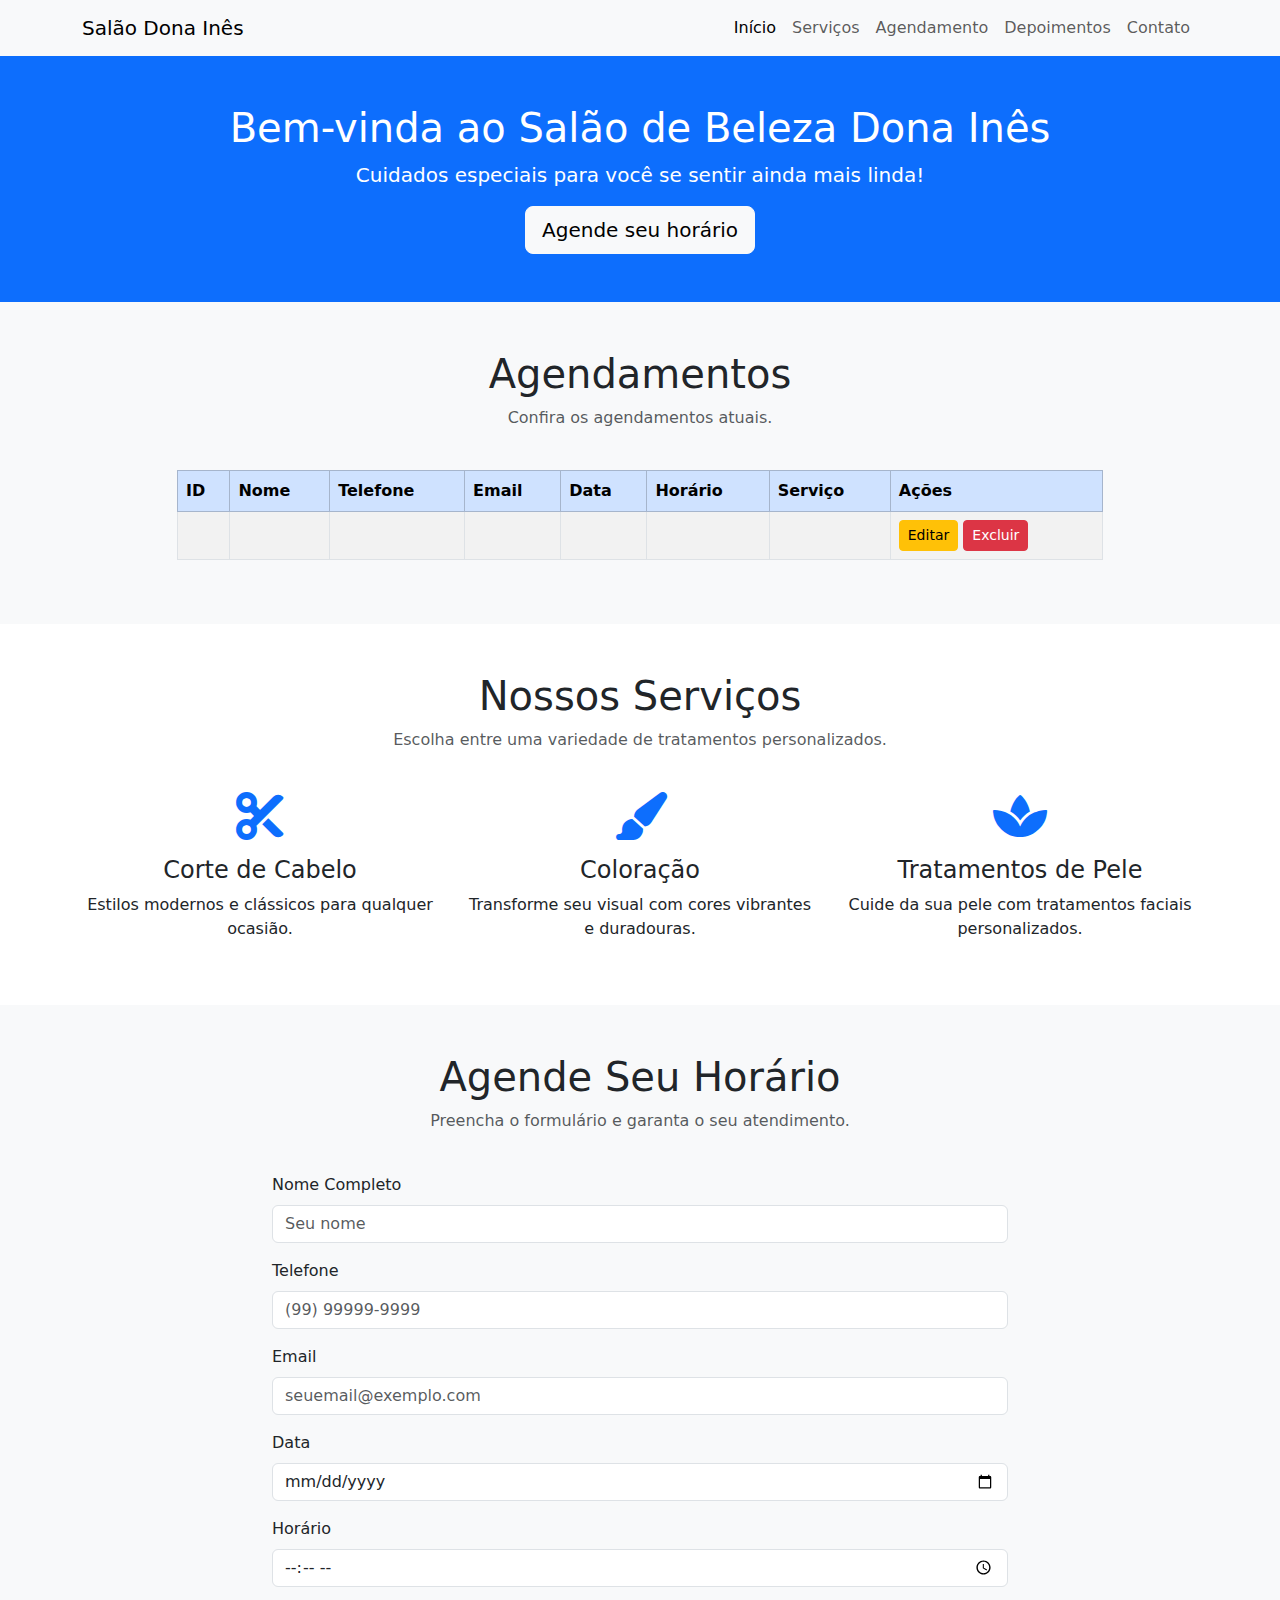
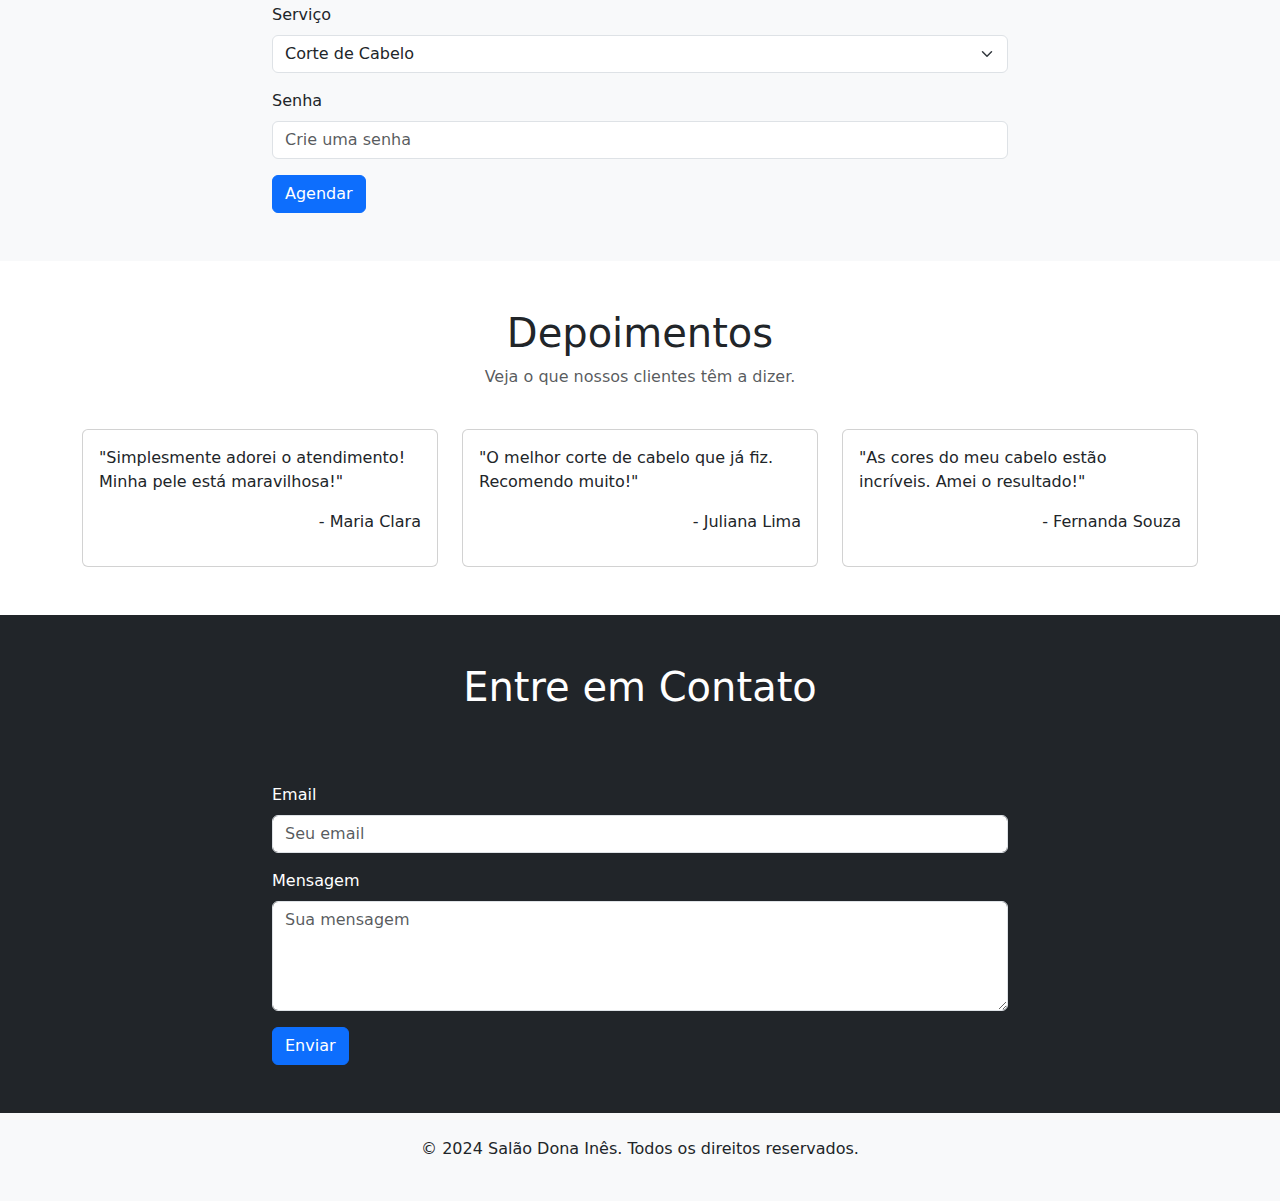
<file: target/classes/templates/index.html>
<!DOCTYPE html>
<html lang="pt-br" xmlns:th="http://www.w3.org/1999/xhtml">
<head>
    <meta charset="UTF-8">
    <meta name="viewport" content="width=device-width, initial-scale=1.0">
    <title>Salão de Beleza Dona Inês</title>
    <!-- Bootstrap CSS -->
    <link href="https://cdn.jsdelivr.net/npm/bootstrap@5.3.0/dist/css/bootstrap.min.css" rel="stylesheet">
    <link href="https://cdnjs.cloudflare.com/ajax/libs/font-awesome/6.0.0-beta3/css/all.min.css" rel="stylesheet">
</head>
<body>
<!-- Navbar -->
<nav class="navbar navbar-expand-lg navbar-light bg-light">
    <div class="container">
        <a class="navbar-brand" href="#">Salão Dona Inês</a>
        <button class="navbar-toggler" type="button" data-bs-toggle="collapse" data-bs-target="#navbarNav" aria-controls="navbarNav" aria-expanded="false" aria-label="Toggle navigation">
            <span class="navbar-toggler-icon"></span>
        </button>
        <div class="collapse navbar-collapse" id="navbarNav">
            <ul class="navbar-nav ms-auto">
                <li class="nav-item">
                    <a class="nav-link active" href="#">Início</a>
                </li>
                <li class="nav-item">
                    <a class="nav-link" href="#services">Serviços</a>
                </li>
                <li class="nav-item">
                    <a class="nav-link" href="#schedule">Agendamento</a>
                </li>
                <li class="nav-item">
                    <a class="nav-link" href="#testimonials">Depoimentos</a>
                </li>
                <li class="nav-item">
                    <a class="nav-link" href="#contact">Contato</a>
                </li>
            </ul>
        </div>
    </div>
</nav>

<!-- Hero Section -->
<section class="hero bg-primary text-white text-center py-5">
    <div class="container">
        <h1>Bem-vinda ao Salão de Beleza Dona Inês</h1>
        <p class="lead">Cuidados especiais para você se sentir ainda mais linda!</p>
        <a href="#schedule" class="btn btn-light btn-lg">Agende seu horário</a>
    </div>
</section>

<!-- Lista de Agendamentos Section -->
<section id="agendamentos" class="py-5 bg-light">
    <div class="container">
        <div class="row text-center mb-4">
            <div class="col">
                <h2 class="display-6">Agendamentos</h2>
                <p class="text-muted">Confira os agendamentos atuais.</p>
            </div>
        </div>
        <div class="row justify-content-center">
            <div class="col-md-10">
                <table class="table table-striped table-bordered">
                    <thead class="table-primary">
                    <tr>
                        <th>ID</th>
                        <th>Nome</th>
                        <th>Telefone</th>
                        <th>Email</th>
                        <th>Data</th>
                        <th>Horário</th>
                        <th>Serviço</th>
                        <th>Ações</th>
                    </tr>
                    </thead>
                    <tbody>
                    <!-- Thymeleaf loop para mostrar os agendamentos -->
                    <tr th:each="agendamento : ${agendamentos}">
                        <td th:text="${agendamento.idScheduling}"></td>
                        <td th:text="${agendamento.userName}"></td>
                        <td th:text="${agendamento.tel}"></td>
                        <td th:text="${agendamento.email}"></td>
                        <td th:text="${agendamento.dateDay}"></td>
                        <td th:text="${agendamento.dateTime}"></td> <!-- Mostrando apenas o horário -->
                        <td th:text="${agendamento.service}"></td>
                        <td>
                            <a th:href="@{/edit/{id}(id=${agendamento.idScheduling})}" class="btn btn-warning btn-sm">Editar</a>
                            <a th:href="@{/web/agendamentos/delete/{id}(id=${agendamento.idScheduling})}" class="btn btn-danger btn-sm">Excluir</a>
                        </td>
                    </tr>
                    </tbody>
                </table>
            </div>
        </div>
    </div>
</section>


<!-- Serviços Section -->
<section id="services" class="py-5">
    <div class="container">
        <div class="row text-center mb-4">
            <div class="col">
                <h2 class="display-6">Nossos Serviços</h2>
                <p class="text-muted">Escolha entre uma variedade de tratamentos personalizados.</p>
            </div>
        </div>
        <div class="row text-center">
            <div class="col-md-4">
                <i class="fas fa-cut fa-3x mb-3 text-primary"></i>
                <h4>Corte de Cabelo</h4>
                <p>Estilos modernos e clássicos para qualquer ocasião.</p>
            </div>
            <div class="col-md-4">
                <i class="fas fa-paint-brush fa-3x mb-3 text-primary"></i>
                <h4>Coloração</h4>
                <p>Transforme seu visual com cores vibrantes e duradouras.</p>
            </div>
            <div class="col-md-4">
                <i class="fas fa-spa fa-3x mb-3 text-primary"></i>
                <h4>Tratamentos de Pele</h4>
                <p>Cuide da sua pele com tratamentos faciais personalizados.</p>
            </div>
        </div>
    </div>
</section>

<!-- Agendamento Section -->
<section id="schedule" class="bg-light py-5">
    <div class="container">
        <div class="row text-center mb-4">
            <div class="col">
                <h2 class="display-6">Agende Seu Horário</h2>
                <p class="text-muted">Preencha o formulário e garanta o seu atendimento.</p>
            </div>
        </div>
        <div class="row justify-content-center">
            <div class="col-md-8">
                <form>
                    <div class="mb-3">
                        <label for="userName" class="form-label">Nome Completo</label>
                        <input type="text" class="form-control" id="userName" placeholder="Seu nome" required>
                    </div>
                    <div class="mb-3">
                        <label for="tel" class="form-label">Telefone</label>
                        <input type="tel" class="form-control" id="tel" placeholder="(99) 99999-9999" required>
                    </div>
                    <div class="mb-3">
                        <label for="email" class="form-label">Email</label>
                        <input type="email" class="form-control" id="email" placeholder="seuemail@exemplo.com" required>
                    </div>
                    <div class="mb-3">
                        <label for="dateDay" class="form-label">Data</label>
                        <input type="date" class="form-control" id="dateDay" required>
                    </div>
                    <div class="mb-3">
                        <label for="time" class="form-label">Horário</label>
                        <input type="time" class="form-control" id="time" required>
                    </div>
                    <div class="mb-3">
                        <label for="service" class="form-label">Serviço</label>
                        <select id="service" class="form-select" required>
                            <option value="Corte de Cabelo">Corte de Cabelo</option>
                            <option value="Coloração">Coloração</option>
                            <option value="Tratamento de Pele">Tratamento de Pele</option>
                        </select>
                    </div>
                    <div class="mb-3">
                        <label for="password" class="form-label">Senha</label>
                        <input type="password" class="form-control" id="password" placeholder="Crie uma senha" required>
                    </div>
                    <button type="submit" class="btn btn-primary">Agendar</button>
                </form>
            </div>
        </div>
    </div>
</section>

<!-- Depoimentos Section -->
<section id="testimonials" class="py-5">
    <div class="container">
        <div class="row text-center mb-4">
            <div class="col">
                <h2 class="display-6">Depoimentos</h2>
                <p class="text-muted">Veja o que nossos clientes têm a dizer.</p>
            </div>
        </div>
        <div class="row">
            <div class="col-md-4">
                <div class="card">
                    <div class="card-body">
                        <p class="card-text">"Simplesmente adorei o atendimento! Minha pele está maravilhosa!"</p>
                        <p class="text-end">- Maria Clara</p>
                    </div>
                </div>
            </div>
            <div class="col-md-4">
                <div class="card">
                    <div class="card-body">
                        <p class="card-text">"O melhor corte de cabelo que já fiz. Recomendo muito!"</p>
                        <p class="text-end">- Juliana Lima</p>
                    </div>
                </div>
            </div>
            <div class="col-md-4">
                <div class="card">
                    <div class="card-body">
                        <p class="card-text">"As cores do meu cabelo estão incríveis. Amei o resultado!"</p>
                        <p class="text-end">- Fernanda Souza</p>
                    </div>
                </div>
            </div>
        </div>
    </div>
</section>

<!-- Contato Section -->
<section id="contact" class="bg-dark text-white py-5">
    <div class="container">
        <div class="row text-center mb-4">
            <div class="col">
                <h2 class="display-6">Entre em Contato</h2>
                <p class="text-muted">Estamos aqui para ajudar você!</p>
            </div>
        </div>
        <div class="row justify-content-center">
            <div class="col-md-8">
                <form>
                    <div class="mb-3">
                        <label for="email" class="form-label">Email</label>
                        <input type="email" class="form-control" id="" placeholder="Seu email">
                    </div>
                    <div class="mb-3">
                        <label for="message" class="form-label">Mensagem</label>
                        <textarea class="form-control" id="message" rows="4" placeholder="Sua mensagem"></textarea>
                    </div>
                    <button type="submit" class="btn btn-primary">Enviar</button>
                </form>
            </div>
        </div>
    </div>
</section>

<!-- Footer -->
<footer class="bg-light py-4 text-center">
    <p>&copy; 2024 Salão Dona Inês. Todos os direitos reservados.</p>
</footer>

<!-- Bootstrap JS -->
<script src="https://cdn.jsdelivr.net/npm/bootstrap@5.3.0/dist/js/bootstrap.bundle.min.js"></script>
</body>
</html>
</file>
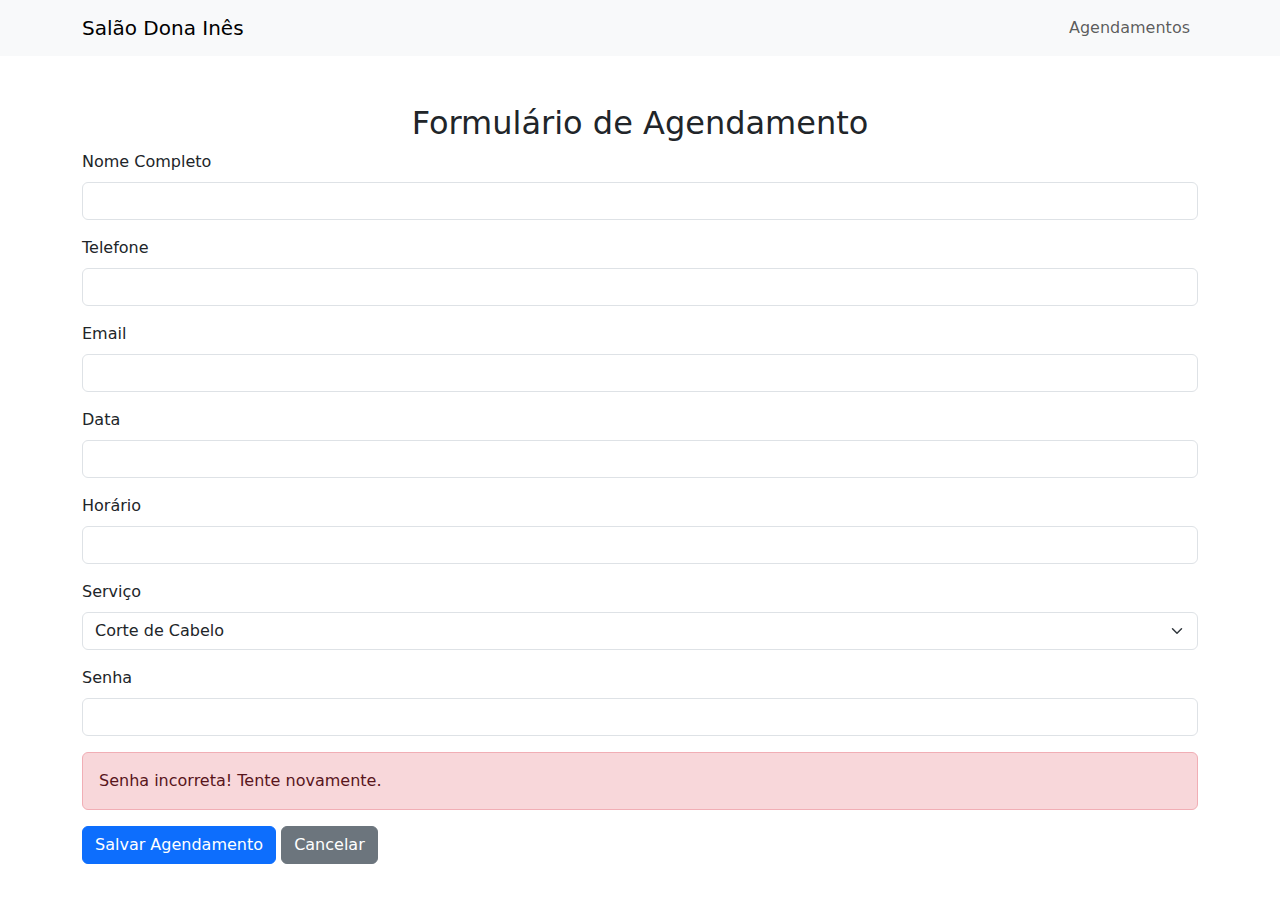
<file: target/classes/templates/agendamento-form.html>
<!DOCTYPE html>
<html lang="pt-br" xmlns:th="http://www.w3.org/1999/xhtml">
<head>
    <meta charset="UTF-8">
    <meta name="viewport" content="width=device-width, initial-scale=1.0">
    <title>Formulário de Agendamento - Salão Dona Inês</title>
    <!-- Bootstrap CSS -->
    <link href="https://cdn.jsdelivr.net/npm/bootstrap@5.3.0/dist/css/bootstrap.min.css" rel="stylesheet">
</head>
<body>
<!-- Navbar -->
<nav class="navbar navbar-expand-lg navbar-light bg-light">
    <div class="container">
        <a class="navbar-brand" href="#">Salão Dona Inês</a>
        <div class="collapse navbar-collapse" id="navbarNav">
            <ul class="navbar-nav ms-auto">
                <li class="nav-item">
                    <a class="nav-link" href="/">Agendamentos</a>
                </li>
            </ul>
        </div>
    </div>
</nav>

<!-- Formulário de Agendamento -->
<div class="container mt-5">
    <h2 class="text-center">Formulário de Agendamento</h2>
    <form th:action="@{/edit/{id}(id=${agendamento.idScheduling})}"
          th:object="${agendamento}"
          method="post">
<!--        <input type="hidden" name="_method" value="put" />-->

        <div class="mb-3">
            <label for="userName" class="form-label">Nome Completo</label>
            <input type="text" class="form-control" id="userName" th:field="*{userName}" required>
        </div>

        <div class="mb-3">
            <label for="tel" class="form-label">Telefone</label>
            <input type="tel" class="form-control" id="tel" th:field="*{tel}" required>
        </div>

        <div class="mb-3">
            <label for="email" class="form-label">Email</label>
            <input type="email" class="form-control" id="email" th:field="*{email}" required>
        </div>

        <div class="mb-3">
            <label for="dateDay" class="form-label">Data</label>
            <input type="text" class="form-control" id="dateDay" th:field="*{dateDay}" required>
        </div>

        <div class="mb-3">
            <label for="dateTime" class="form-label">Horário</label>
            <input type="text" class="form-control" id="dateTime" th:field="*{dateTime}" required>
        </div>

        <div class="mb-3">
            <label for="service" class="form-label">Serviço</label>
            <select id="service" class="form-select" th:field="*{service}" required>
                <option value="Corte de Cabelo">Corte de Cabelo</option>
                <option value="Coloração">Coloração</option>
                <option value="Tratamento de Pele">Tratamento de Pele</option>
            </select>
        </div>

        <div class="mb-3">
            <label for="senha" class="form-label">Senha</label>
            <input type="password" class="form-control" id="senha" name="senha" required>
        </div>

        <div th:if="${param.error == 'senhaIncorreta'}" class="alert alert-danger" role="alert">
            Senha incorreta! Tente novamente.
        </div>

        <button type="submit" class="btn btn-primary">Salvar Agendamento</button>
        <a href="/" class="btn btn-secondary">Cancelar</a>
    </form>

</div>

<!-- Bootstrap JS -->
<script src="https://cdn.jsdelivr.net/npm/bootstrap@5.3.0/dist/js/bootstrap.bundle.min.js"></script>
</body>
</html>
</file>
